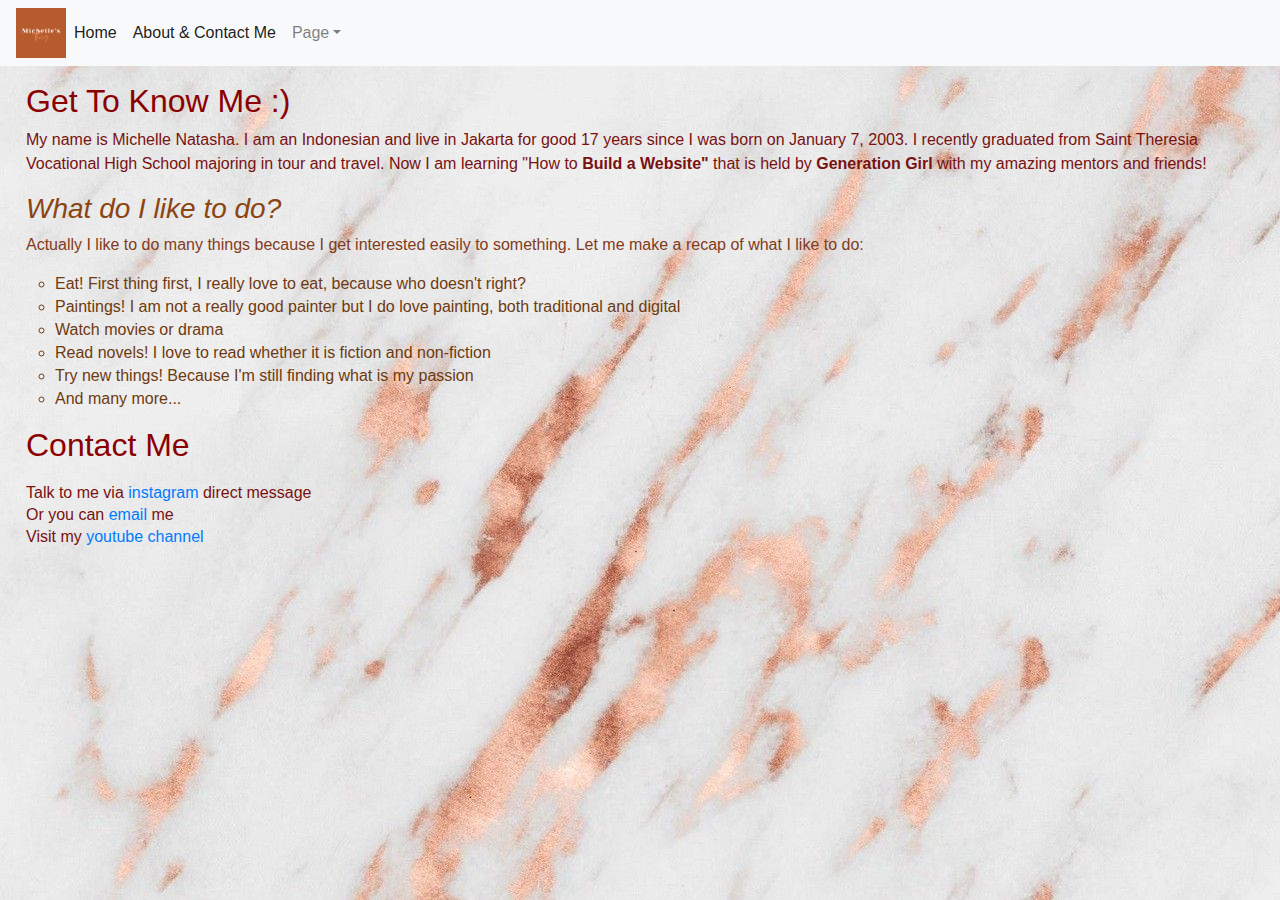
<file: about-contact-me.html>
<!DOCTYPE html>
<html>

<head>
  <script src="https://ajax.googleapis.com/ajax/libs/jquery/3.4.1/jquery.min.js"></script>
  <script src="https://cdnjs.cloudflare.com/ajax/libs/popper.js/1.14.7/umd/popper.min.js" integrity="sha384-UO2eT0CpHqdSJQ6hJty5KVphtPhzWj9WO1clHTMGa3JDZwrnQq4sF86dIHNDz0W1" crossorigin="anonymous"></script>
  <script src="https://stackpath.bootstrapcdn.com/bootstrap/4.3.1/js/bootstrap.min.js" integrity="sha384-JjSmVgyd0p3pXB1rRibZUAYoIIy6OrQ6VrjIEaFf/nJGzIxFDsf4x0xIM+B07jRM" crossorigin="anonymous"></script>
  <link rel="stylesheet" href="https://stackpath.bootstrapcdn.com/bootstrap/4.3.1/css/bootstrap.min.css" integrity="sha384-ggOyR0iXCbMQv3Xipma34MD+dH/1fQ784/j6cY/iJTQUOhcWr7x9JvoRxT2MZw1T" crossorigin="anonymous">

  <link rel="stylesheet" type="text/css" href="mystyle.css">
  <title>About & Contact Me</title>
</head>

<body>
  <nav class="navbar navbar-expand-lg navbar-light bg-light">
    <img class="logo" src="Orange and White Beauty Logo.png">
    <button class="navbar-toggler" type="button" data-toggle="collapse" data-target="#navbarSupportedContent" aria-controls="navbarSupportedContent" aria-expanded="false" aria-label="Toggle navigation">
      <span class="navbar-toggler-icon"></span>
    </button>
  
    <div class="collapse navbar-collapse" id="navbarSupportedContent">
      <ul class="navbar-nav mr-auto">
        <li class="nav-item active">
          <a class="nav-link" href="index.html">Home <span class="sr-only">(current)</span></a>
        </li>

        <li class="nav-item">
          <a class="nav-link active" href="#">About & Contact Me</a>
        </li>

        <li class="nav-item dropdown">
          <a class="nav-link dropdown-toggle" href="#" id="navbarDropdown" role="button" data-toggle="dropdown" aria-haspopup="true" aria-expanded="false">Page</a>
          <div class="dropdown-menu" aria-labelledby="navbarDropdown">
            <a class="dropdown-item" href="artwork.html">Art Gallery</a>
            <a class="dropdown-item" href="page.html">Another action</a>
            <a class="dropdown-item" href="page.html">Another action</a>
          </div>
        </li>
      
      </ul>
    </div>
  </nav>

    <div>
      <h2 id="gtkm">Get To Know Me :)</h2>
      <p id="gtkma">My name is Michelle Natasha. I am an Indonesian and live in Jakarta for good 17 years since I was born on January 7, 2003.
      I recently graduated from Saint Theresia Vocational High School majoring in tour and travel. 
      Now I am learning "How to <strong>Build a Website"</strong> that is held by <strong> Generation Girl</strong> with my amazing mentors and friends! </p>
    </div>

    <div>
      <h3 id="wdil"><i>What do I like to do?</i></h3>
      <p id="wdila">Actually I like to do many things because I get interested easily to something. Let me make a recap of what I like to do:</p>
      <ul id="wdill">
        <li>Eat! First thing first, I really love to eat, because who doesn't right?</li>
        <li>Paintings! I am not a really good painter but I do love painting, both traditional and digital</li>
        <li>Watch movies or drama</li>
        <li>Read novels! I love to read whether it is fiction and non-fiction</li>
        <li>Try new things! Because I'm still finding what is my passion</li>
        <li>And many more...</li>
      </ul>
    </div>

    <div>
      <h2 id="cm">Contact Me</h2>
      <p id="cma">
        Talk to me via <a href="https://instagram.com/michelleenatasha/">instagram</a> direct message <br>
        Or you can <a href="mailto:michellenatasha17@gmail.com">email</a> me <br>
        Visit my <a href="https://www.youtube.com/channel/UCjrN_-RxQ0H4iWYzWGAAjwQ">youtube channel</a>
      </p>
    </div>

</body>

</html>
</file>
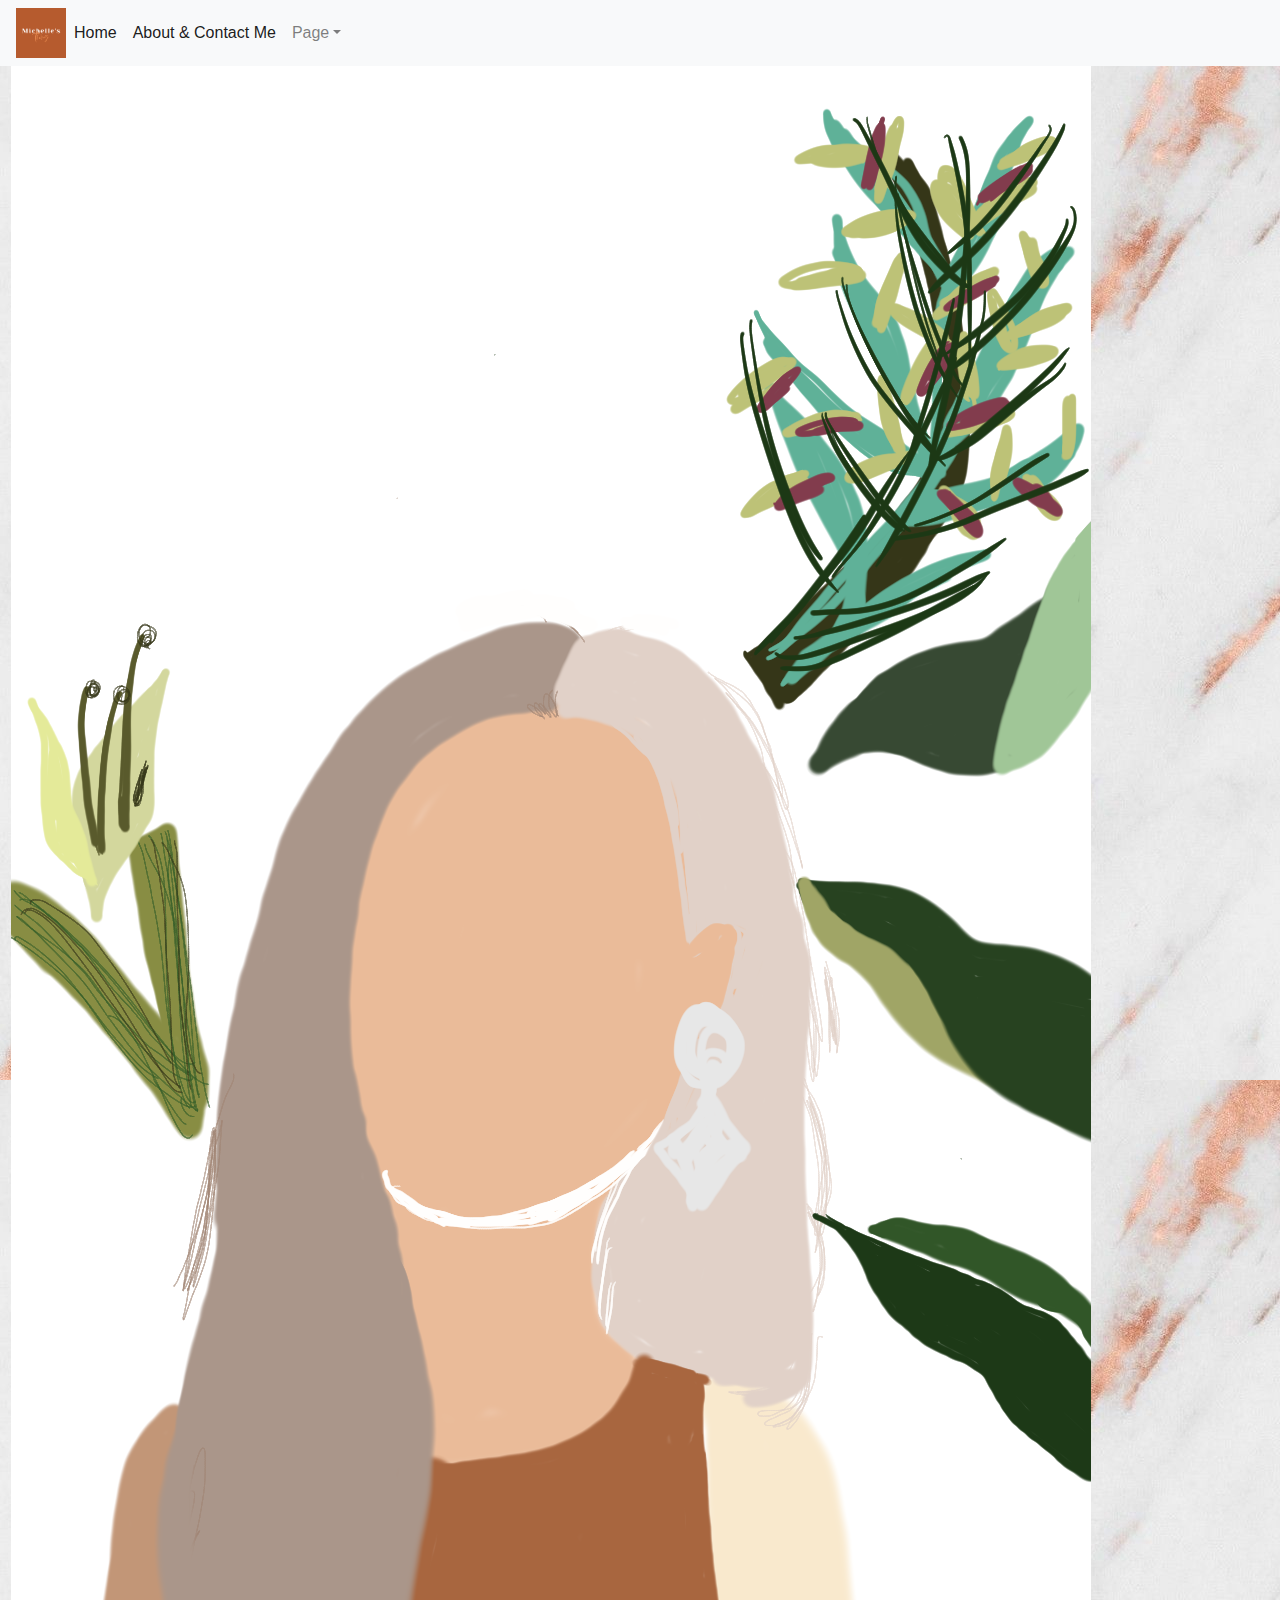
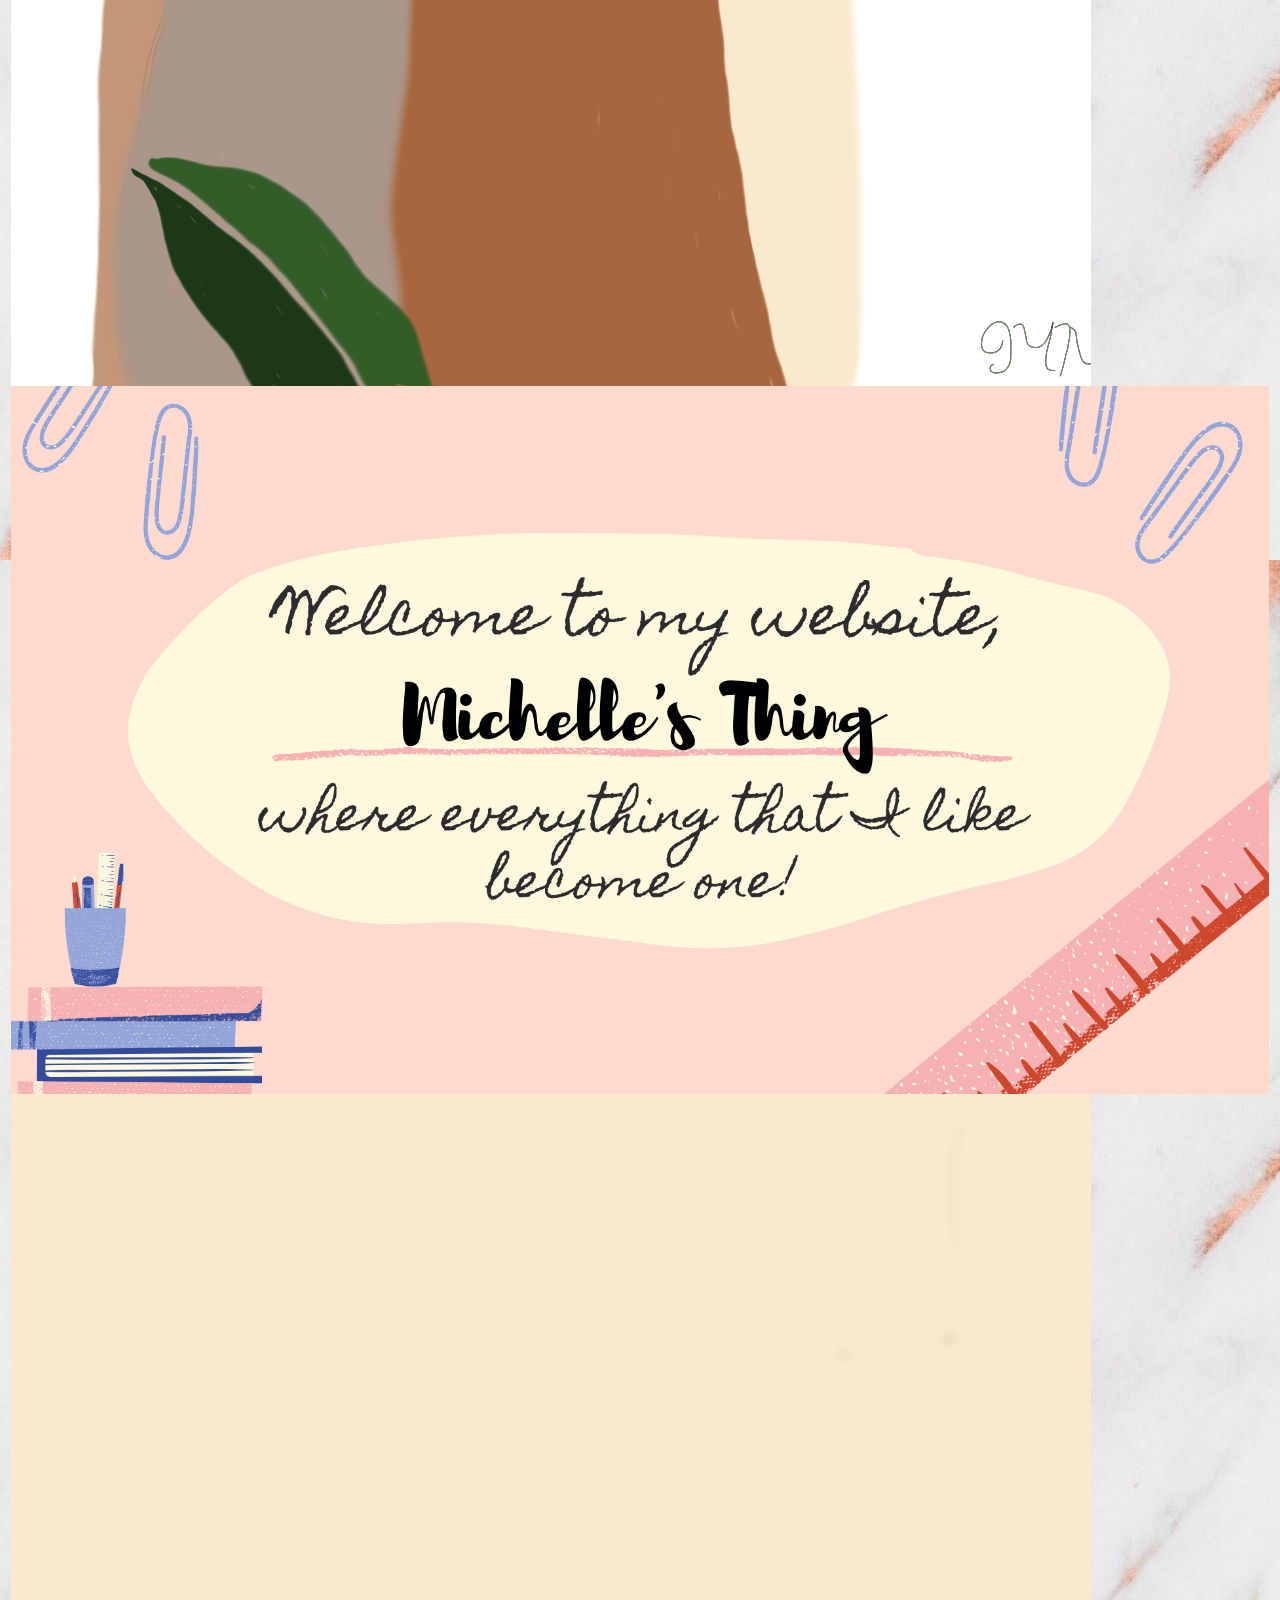
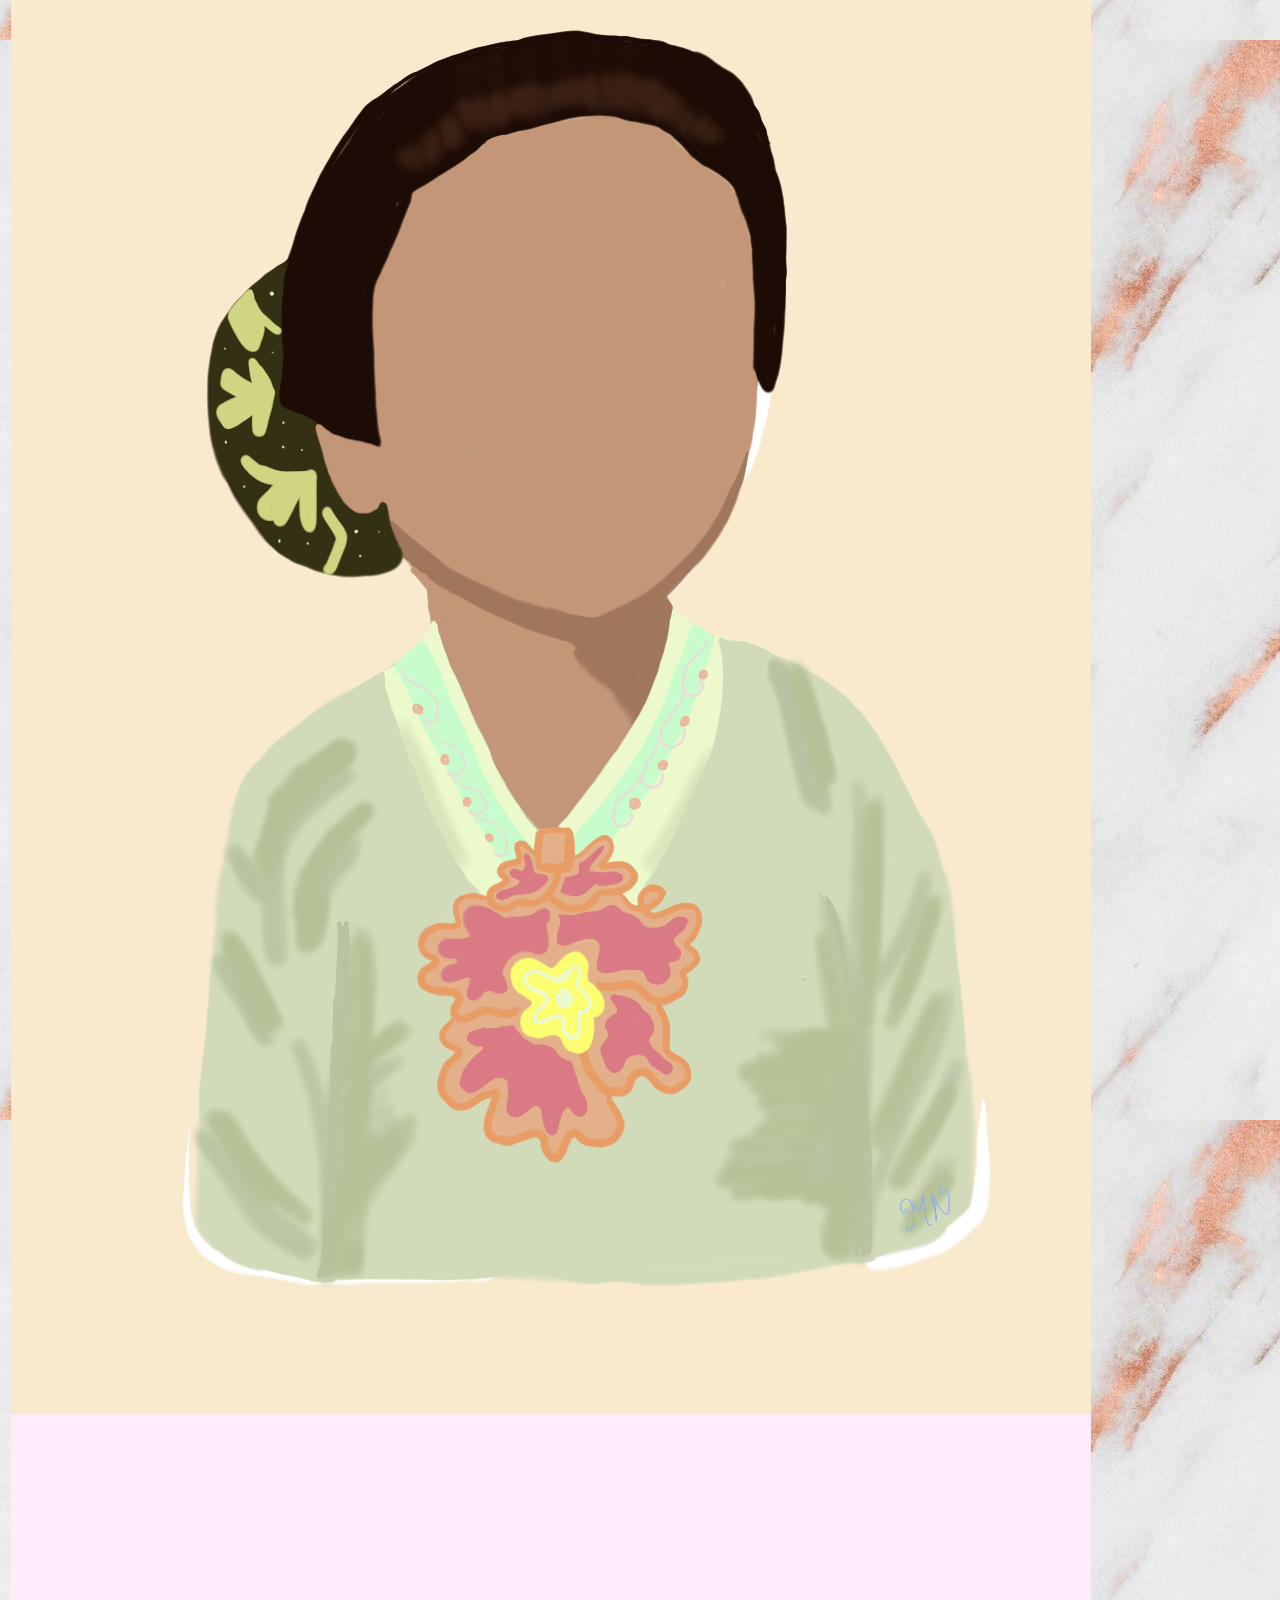
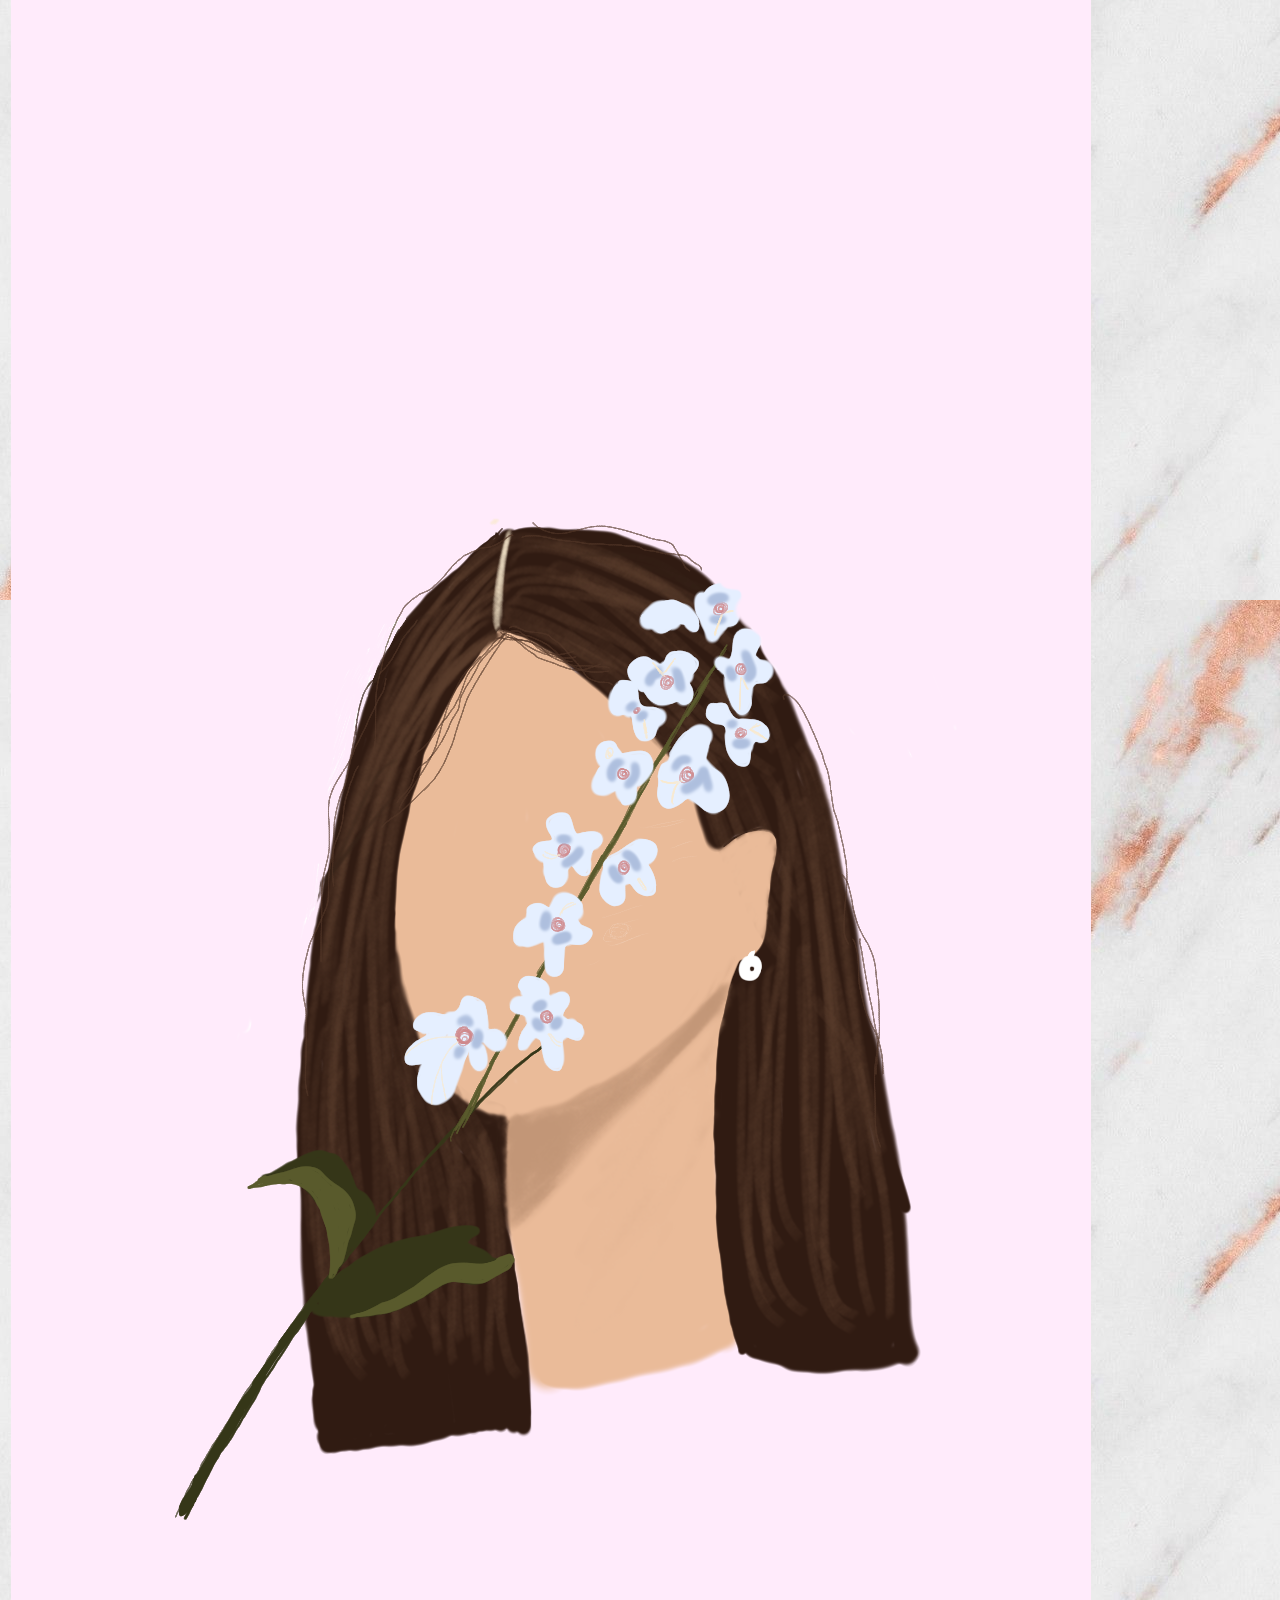
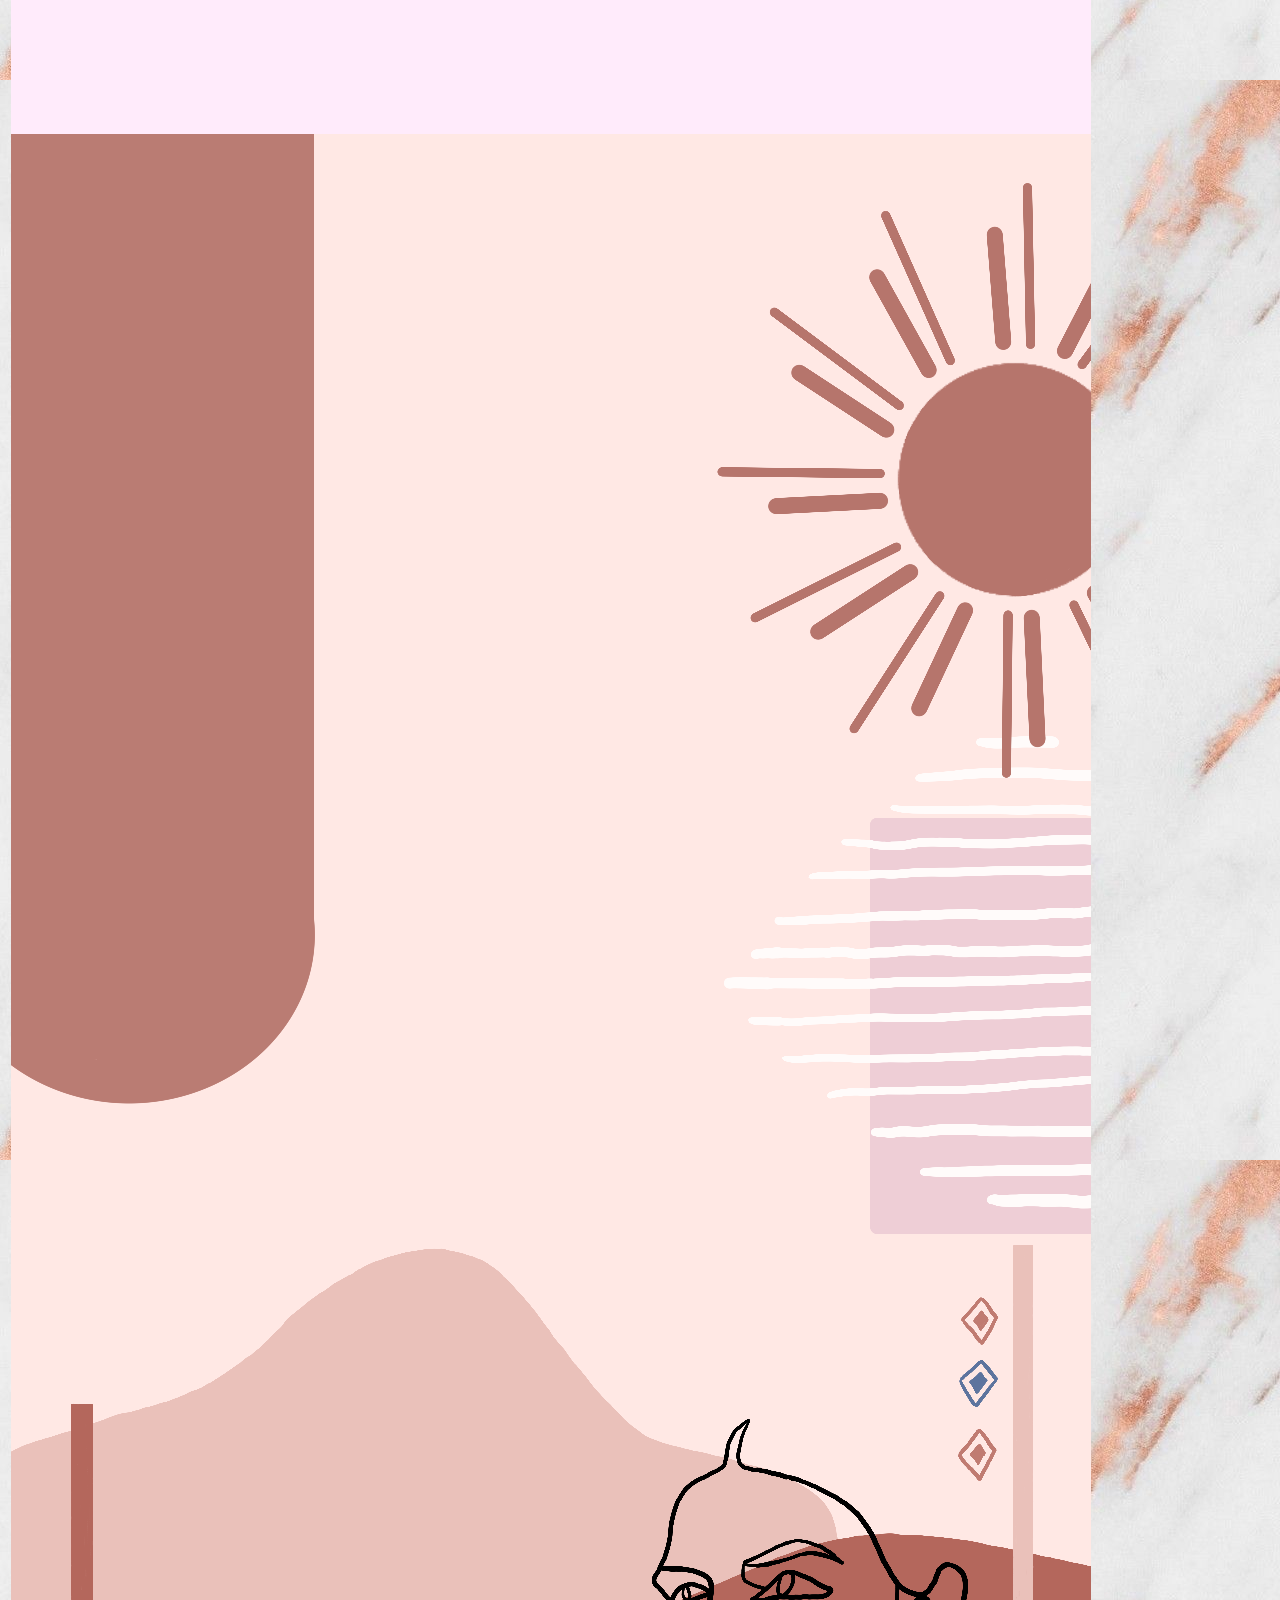
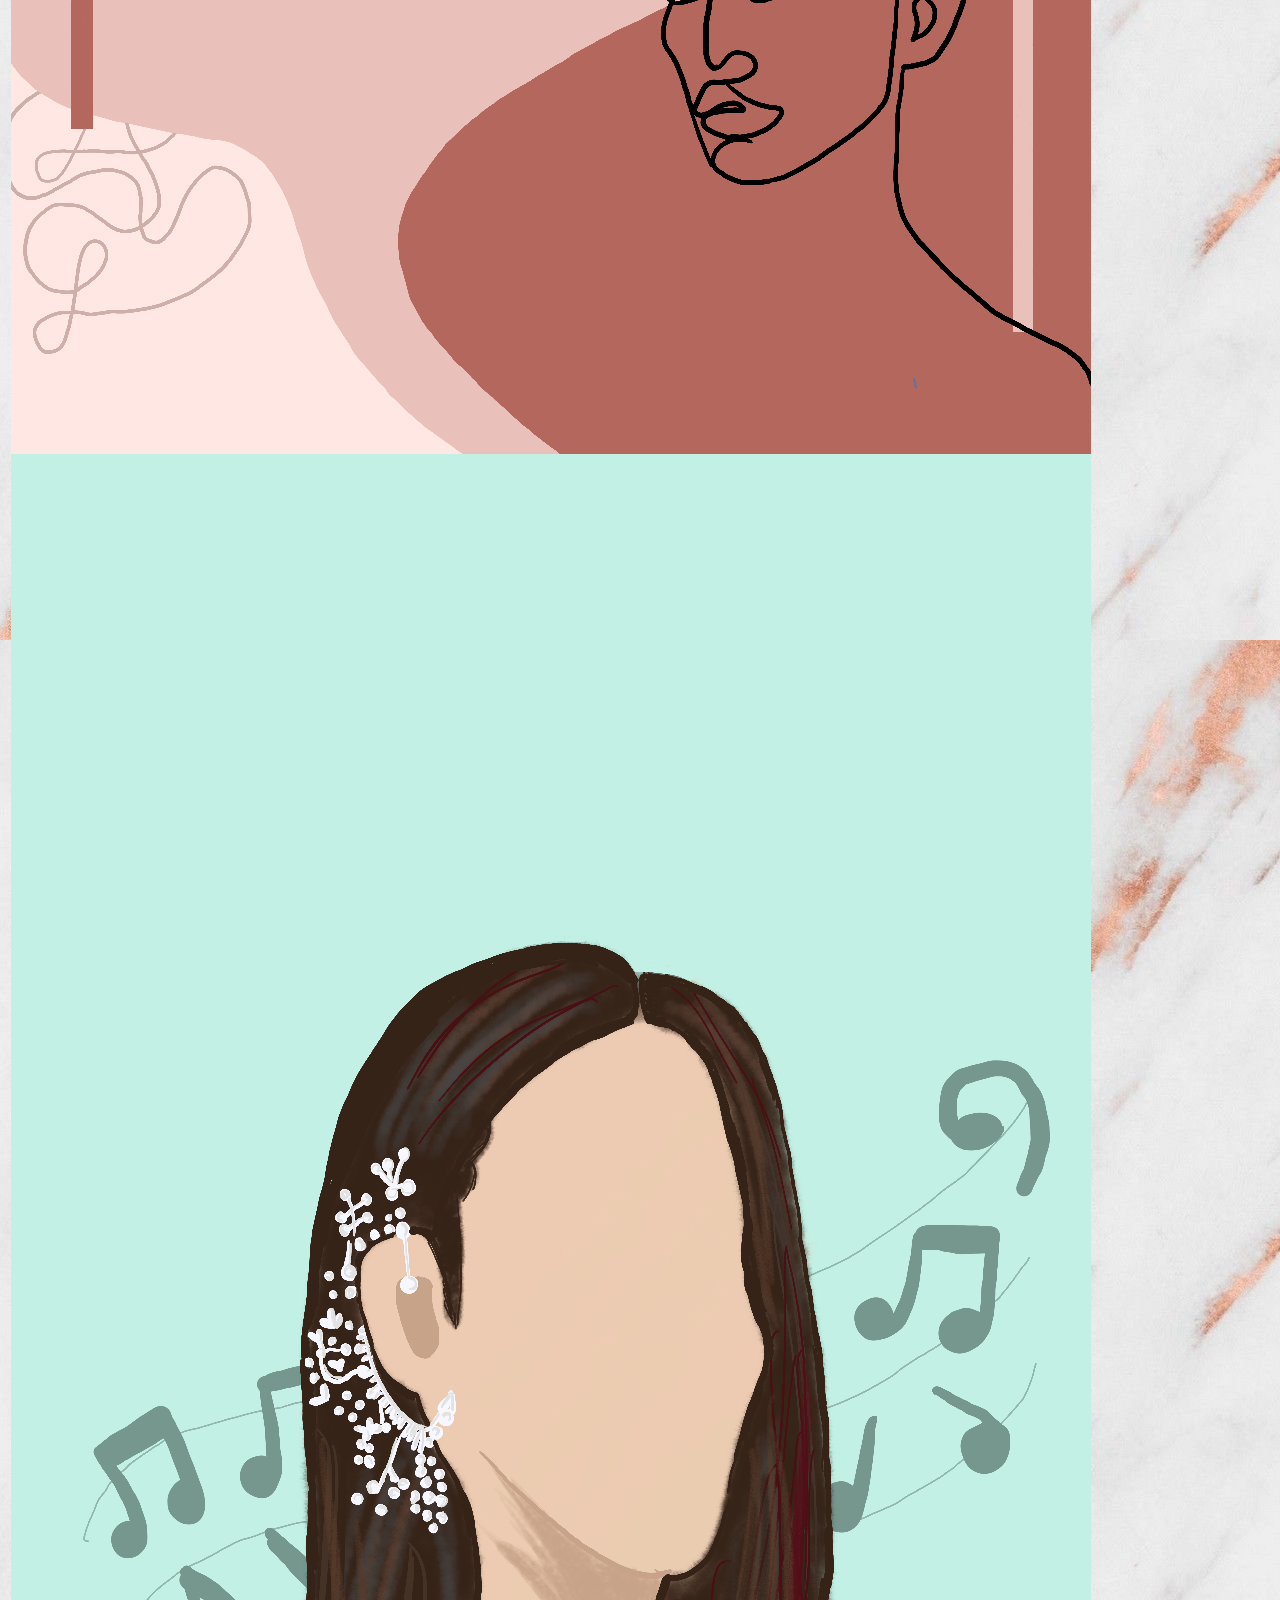
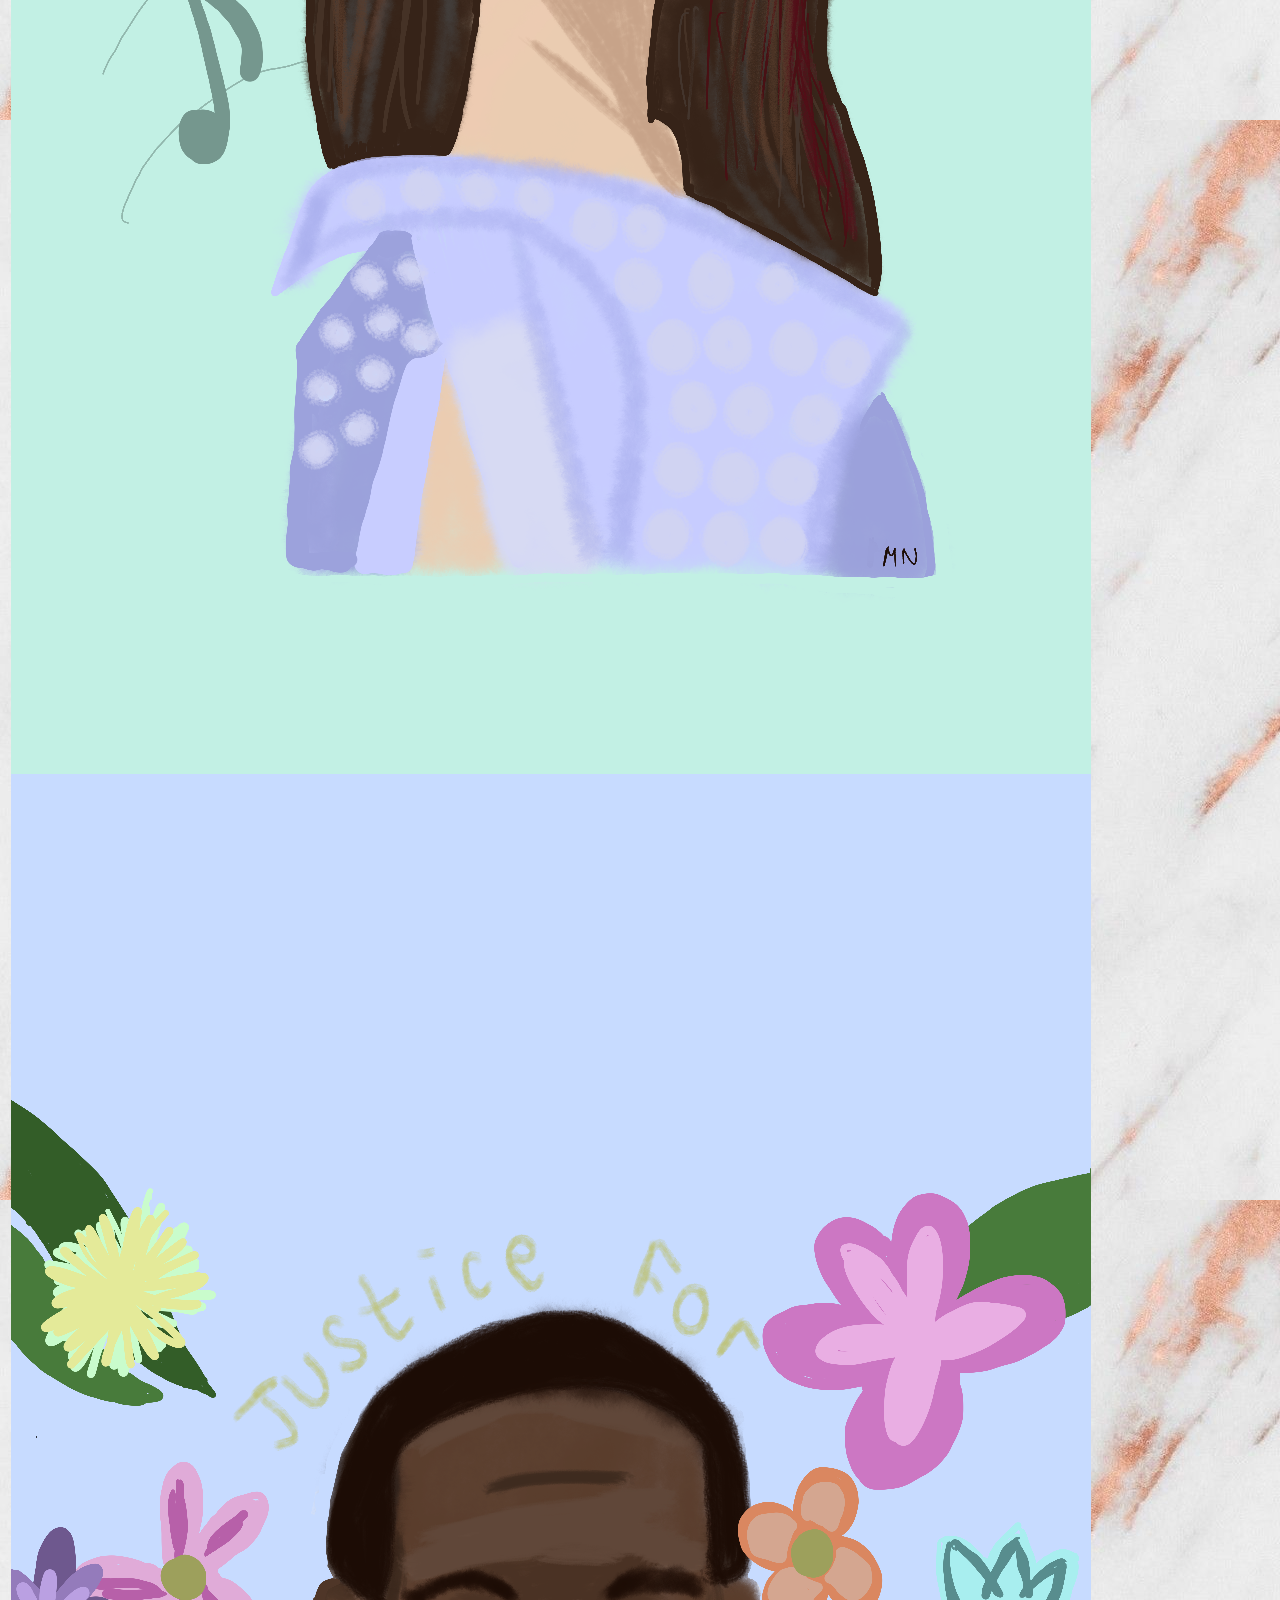
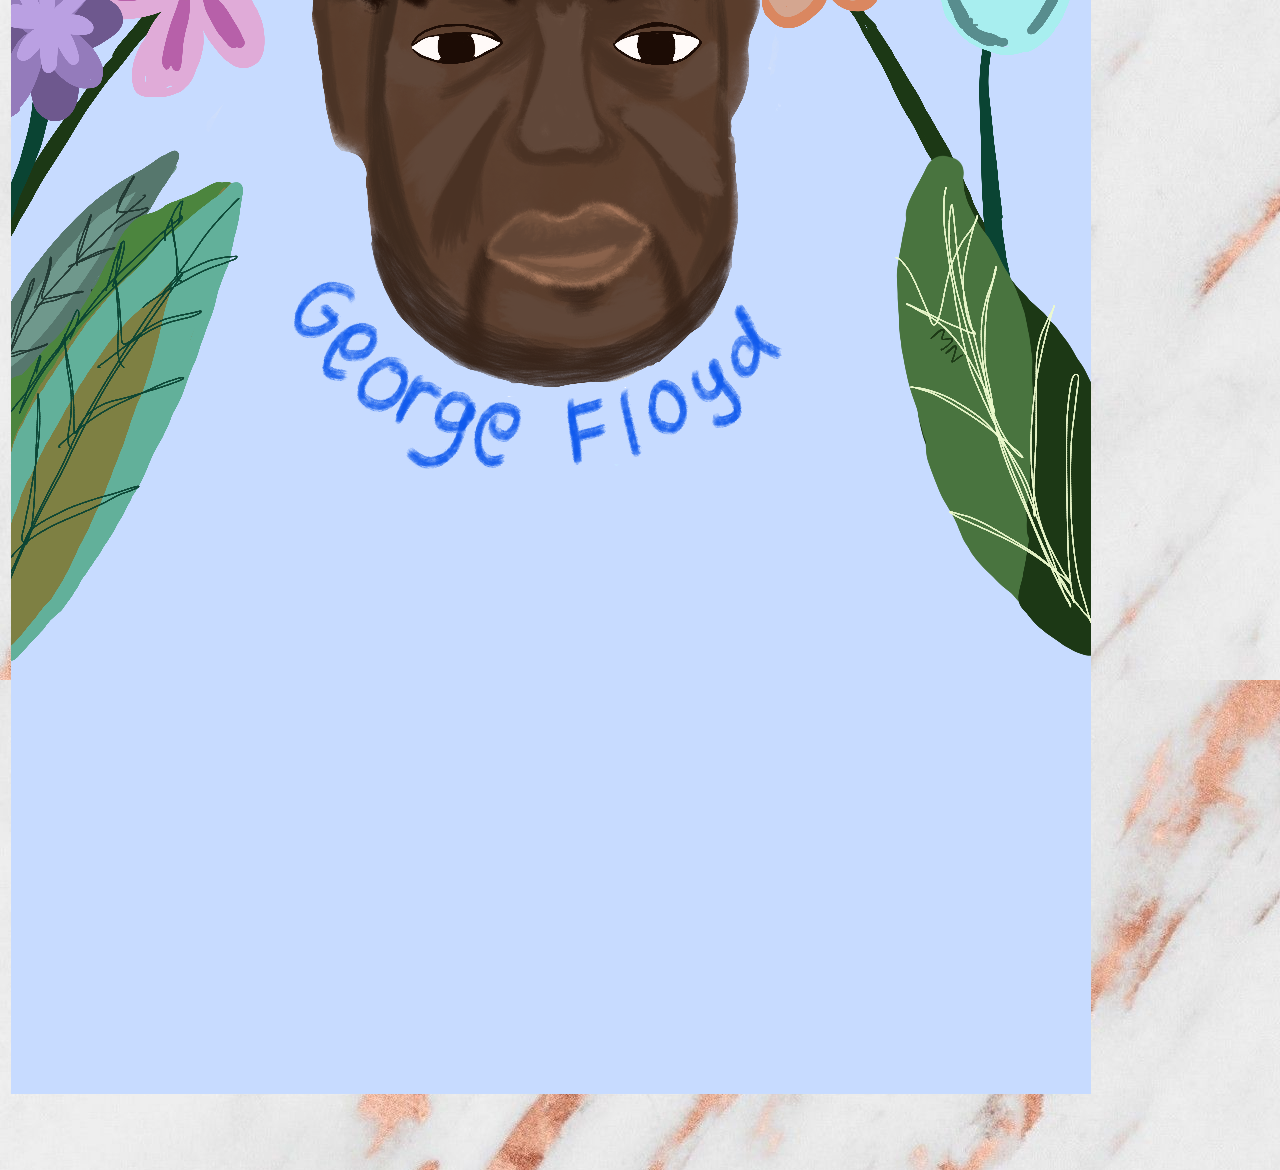
<file: artwork.html>
<!DOCTYPE html>
<html>

<head>
  <script src="https://ajax.googleapis.com/ajax/libs/jquery/3.4.1/jquery.min.js"></script>
  <script src="https://cdnjs.cloudflare.com/ajax/libs/popper.js/1.14.7/umd/popper.min.js" integrity="sha384-UO2eT0CpHqdSJQ6hJty5KVphtPhzWj9WO1clHTMGa3JDZwrnQq4sF86dIHNDz0W1" crossorigin="anonymous"></script>
  <script src="https://stackpath.bootstrapcdn.com/bootstrap/4.3.1/js/bootstrap.min.js" integrity="sha384-JjSmVgyd0p3pXB1rRibZUAYoIIy6OrQ6VrjIEaFf/nJGzIxFDsf4x0xIM+B07jRM" crossorigin="anonymous"></script>
  <link rel="stylesheet" href="https://stackpath.bootstrapcdn.com/bootstrap/4.3.1/css/bootstrap.min.css" integrity="sha384-ggOyR0iXCbMQv3Xipma34MD+dH/1fQ784/j6cY/iJTQUOhcWr7x9JvoRxT2MZw1T" crossorigin="anonymous">

  <link rel="stylesheet" type="text/css" href="mystyle.css">
  <title>Michelle's Art Work</title>
</head>

<body>
  <nav class="navbar navbar-expand-lg navbar-light bg-light">
    <img class="logo" src="Orange and White Beauty Logo.png">
    <button class="navbar-toggler" type="button" data-toggle="collapse" data-target="#navbarSupportedContent" aria-controls="navbarSupportedContent" aria-expanded="false" aria-label="Toggle navigation">
      <span class="navbar-toggler-icon"></span>
    </button>
  
    <div class="collapse navbar-collapse" id="navbarSupportedContent">
      <ul class="navbar-nav mr-auto">
        <li class="nav-item active">
          <a class="nav-link" href="index.html">Home <span class="sr-only">(current)</span></a>
        </li>

        <li class="nav-item">
          <a class="nav-link active" href="about-contact-me.html">About & Contact Me</a>
        </li>

        <li class="nav-item dropdown">
          <a class="nav-link dropdown-toggle" href="#" id="navbarDropdown" role="button" data-toggle="dropdown" aria-haspopup="true" aria-expanded="false">Page</a>
          <div class="dropdown-menu" aria-labelledby="navbarDropdown">
            <a class="dropdown-item" href="artwork.html">Art Gallery</a>
            <a class="dropdown-item" href="page.html">Another action</a>
            <a class="dropdown-item" href="page.html">Another action</a>
          </div>
        </li>
      
      </ul>
    </div>
  </nav>

  <div class="row">
    <div class="column1">
      <img id="one" src="1.png" alt="Random Girl" style="width:100%">
    </div>
    <div class="column2">
      <img id="two" src="2.png" alt="Bunda Maria" style="width:100%">
    </div>
    <div class="column3">
      <img id="three" src="3.png" alt="R.A Kartini" style="width:100%">
    </div>
    <div class="column4">
        <img id="four" src="4.png" alt="Profile Picture" style="width:100%">
      </div>
    <div class="column6">
        <img id="six" src="6.png" alt="Audi Emmanuela" style="width:100%">
      </div>
    <div class="column5">
        <img id="five" src="5.png" alt="Abstract Modern Art" style="width:100%">
      </div>
    <div class="column7">
        <img id="seven" src="7.png" alt="George Floyd" style="width:100%">
    </div>
  </div>

  
</div>

</body>

</html>
</file>
<file: mystyle.css>
body {
  background-image: url('3026431590cb64c73cd0002e024e2dba.jpg');
}

@font-face {
  font-family: 'Chasy';
  src: url('Chasy.otf');
}

@font-face {
  font-family: 'Type';
  src: url('JMH\ Typewriter-Bold.otf');
}

@font-face {
  font-family: 'Chicken';
  src: url('CHICKEN\ Pie.otf');
}

@font-face {
  font-family: 'Moon';
  src: url('Moonbright\ Demo.ttf');
}

.padding {
  padding: 30px;
}

#hello {
  font-family: 'Chasy';
  justify-content: left;
  text-align: left;
  padding-top: 80px;
  padding-left: 50px;
  font-size: 100px;
  color: maroon;
}

#nice {
  justify-content: left;
  text-align: left;
  padding-left: 50px;
  font-size: 40px;
  color: rgb(177, 43, 43);
}

#weltext {
  justify-content: left;
  text-align: left;
  padding: 50px;
  padding-top: 10px;
  font-size: 50px;
  color: maroon;
}

#dis {
  justify-content: left;
  text-align: left;
  padding: 50px;
  padding-top: 10px;
  font-size: 22px;
  color: maroon;
}

.logo {
  padding: 0px;
  margin: 0px;
  text-align: center;
  display:inline-block;
  vertical-align:top;
  width: 50;
  height: 50px;
}

#gtkm {
  padding-top: 16px;
  padding-left: 26px;
  color: darkred;
}

#gtkma {
  padding-left: 26px;
  padding-right: 26px;
  font-size: 16px;
  display: block;
  line-height: 24px;
  color: rgb(121, 17, 17);
}

#wdil {
  padding-left: 26px;
  color: saddlebrown;
}

#wdila{       
  padding-left: 26px;
  font-size: 16px;
  line-height: 22px;
  color: rgb(131, 59, 26);
}

#wdill {
  padding-left: 55px;
  list-style-type: circle;
  font-size: 16px;
  line-height: 23px;
  color: rgb(110, 58, 16);
}

#cm {
  padding-left: 26px;
  padding-bottom: 10px;
  color: darkred;
}

#da {
  padding-left: 26px;
  color: rgb(146, 40, 40);
}

#dan {
  padding-top: 26px;
  padding-left: 26px;
  color: rgb(146, 40, 40);
}

#cma {
  padding-left: 26px;
  padding-right: 26px;
  padding-bottom: 16px;
  font-size: 16px;
  display: block;
  line-height: 22px;
  color: rgb(121, 17, 17);
}

.row {
  margin-bottom: 50px;
}

.d-block {
  margin: auto;
}

.carousel-caption {
  font-size: 18px;
  color: rgb(49, 49, 49);
}

.video {
  display: flex;
  justify-content: space-around;
  margin-bottom: 50px;
}

#traditional {
    box-sizing: border-box;
    padding-left: 26px;
}

.row {
  padding-bottom: 26px;
  padding-left: 26px;
  padding-right: 26px;
}

.column {
  float: left;
  width: 50%;
  padding: 10px;
}

.column img {
  margin-top: 12px;
}

/* Clear floats after the columns */
.row:after {
  content: "";
  display: table;
  clear: both;
}

.any {
  display: flex;
  justify-content: center;
  color: darkred;
  font-family: monospace;
}

.kindly {
  display: flex;
  justify-content: center;
  color: darkred;
  font-size: 20px;
}

input[type=text1]{
  width: 50%;
  height: 70%;
  border: 2px solid #aaa;
  border-radius: 4px;
  outline: none;
  padding: 20px;
  box-sizing: border-box;
  transition: .3s;
  text-align: center;
}

input[type=text1]:focus {
  border-color: rgb(255, 152, 114);
  box-shadow: 0 0 8px  rgb(255, 152, 114);
  margin: auto;
  margin-top: 20px;
}

.center-block {
  display: block;
  margin-right: auto;
  margin-left: auto;
  margin-top: 20px;
}

.subButton {
    border: 2px;
    background-color: violet;
    border-radius: 4px;
    outline: none;
    padding: 16px;
    box-sizing: border-box;
    text-align: center;
    display: block;
    margin-right: auto;
    margin-left: auto;
}
</file>
